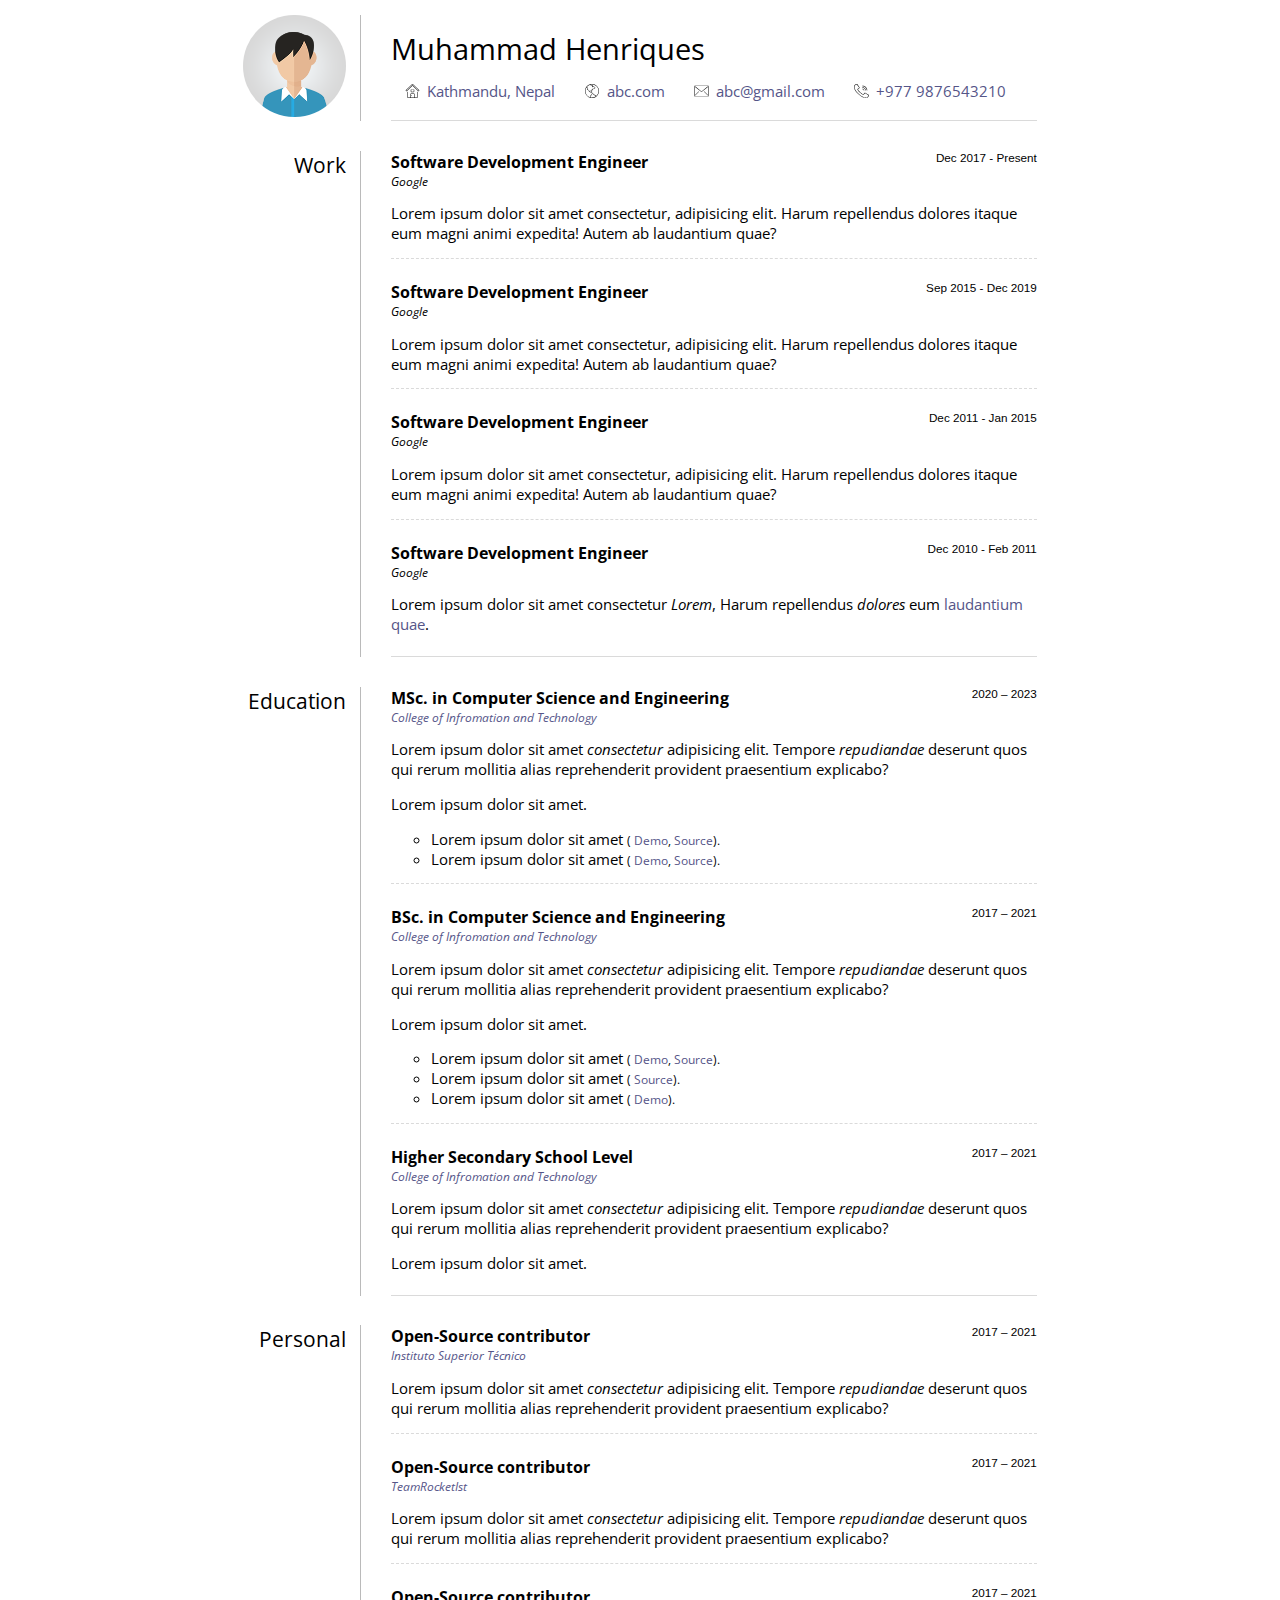
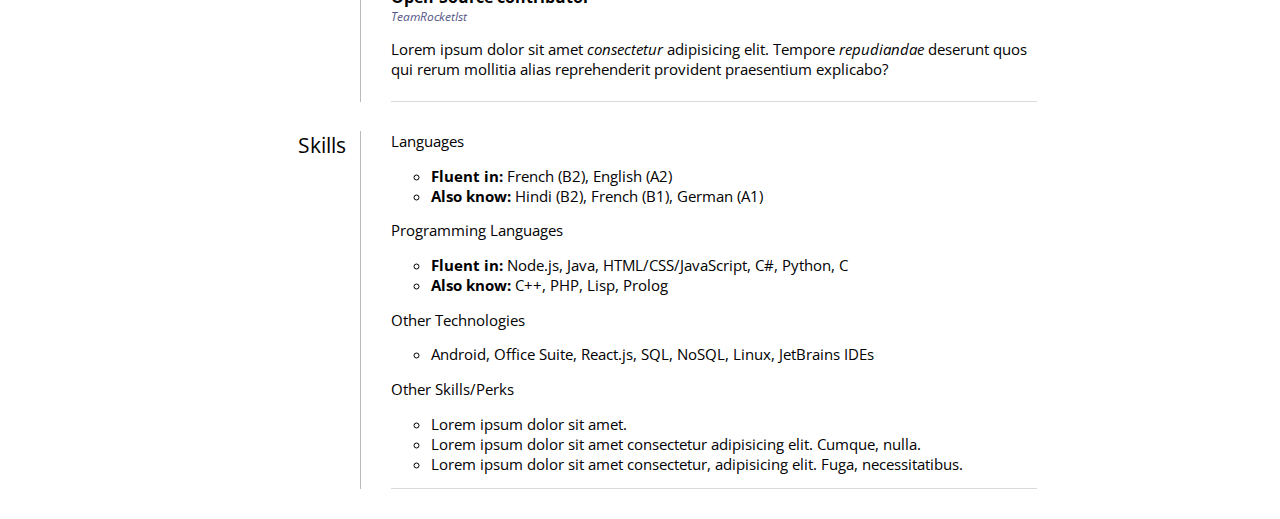
<file: Template 1/index.html>
<!DOCTYPE html>
<html lang="en">

<head>
    <meta charset="UTF-8">
    <meta name="viewport" content="width=device-width, initial-scale=1.0">
    <title>CV Generator</title>
    <link rel="stylesheet" href="assets/css/style.css">
    <link rel='stylesheet' href='https://fonts.googleapis.com/css?family=Roboto'>
    <link rel='stylesheet' href='https://fonts.googleapis.com/css?family=Open+Sans'>

</head>

<body>
    <header class="container">
        <div>
            <img src="assets/images/profile.png" id="avatar">
        </div>
        <div>
            <h1 id="name">Muhammad Henriques</h1>
            <ul id="contacts">
                <li>
                    <img src="assets/images/home.svg">
                    <a href="#">Kathmandu, Nepal</a>
                </li>
                <li>
                    <img src="assets/images/world.svg">
                    <a href="#">abc.com</a>
                </li>
                <li>
                    <img src="assets/images/email.svg">
                    <a href="#">abc@gmail.com</a>
                </li>
                <li>
                    <img src="assets/images/call.svg">
                    <a href="#">+977 9876543210</a>
                </li>
            </ul>
        </div>
    </header>

    <section class="container" name="Work">
        <div>
            <h2>Work</h2>
        </div>
        <div>
            <div class="entry">
                <div name="Date">Dec 2017 - Present</div>
                <div name="Position">Software Development Engineer</div>
                <div name="Organization">Google</div>
                <p name="Description">
                    Lorem ipsum dolor sit amet consectetur, adipisicing elit. Harum repellendus dolores itaque eum magni
                    animi expedita! Autem ab laudantium quae?
                </p>
            </div>
            <div class="entry">
                <div name="Date">Sep 2015 - Dec 2019</div>
                <div name="Position">Software Development Engineer</div>
                <div name="Organization">Google</div>
                <p name="Description">
                    Lorem ipsum dolor sit amet consectetur, adipisicing elit. Harum repellendus dolores itaque eum magni
                    animi expedita! Autem ab laudantium quae?
                </p>
            </div>
            <div class="entry">
                <div name="Date">Dec 2011 - Jan 2015</div>
                <div name="Position">Software Development Engineer</div>
                <div name="Organization">Google</div>
                <p name="Description">
                    Lorem ipsum dolor sit amet consectetur, adipisicing elit. Harum repellendus dolores itaque eum magni
                    animi expedita! Autem ab laudantium quae?
                </p>
            </div>
            <div class="entry">
                <div name="Date">Dec 2010 - Feb 2011</div>
                <div name="Position">Software Development Engineer</div>
                <div name="Organization">Google</div>
                <p name="Description">
                    Lorem ipsum dolor sit amet consectetur <em>Lorem</em>, Harum repellendus <em>dolores</em> eum <a
                        href="#">laudantium quae</a>.
                </p>
            </div>
        </div>
    </section>

    <section class="container" name="Education">
        <div>
            <h2>Education</h2>
        </div>
        <div>
            <div class="entry">
                <div name="Date">2020 – 2023</div>
                <div name="Position">MSc. in Computer Science and Engineering</div>
                <div name="Organization"><a href="#">College of Infromation and Technology</a></div>
                <p name="Description">
                    Lorem ipsum dolor sit amet <em>consectetur</em> adipisicing elit. Tempore <em>repudiandae</em>
                    deserunt quos qui rerum mollitia alias reprehenderit provident praesentium explicabo?
                <p>Lorem ipsum dolor sit amet.</p>
                <ul>
                    <li>
                        <span>Lorem ipsum dolor sit amet</span>
                        <small>(
                            <a href="#">Demo</a>,
                            <a href="#">Source</a>).
                        </small>
                    </li>
                    <li>
                        <span>Lorem ipsum dolor sit amet</span>
                        <small>(
                            <a href="#">Demo</a>,
                            <a href="#">Source</a>).
                        </small>
                    </li>
                </ul>
            </div>
            <div class="entry">
                <div name="Date">2017 – 2021</div>
                <div name="Position">BSc. in Computer Science and Engineering</div>
                <div name="Organization"><a href="#">College of Infromation and Technology</a></div>
                <p name="Description">
                    Lorem ipsum dolor sit amet <em>consectetur</em> adipisicing elit. Tempore <em>repudiandae</em>
                    deserunt quos qui rerum mollitia alias reprehenderit provident praesentium explicabo?
                <p>Lorem ipsum dolor sit amet.</p>
                <ul>
                    <li>
                        <span>Lorem ipsum dolor sit amet</span>
                        <small>(
                            <a href="#">Demo</a>,
                            <a href="#">Source</a>).
                        </small>
                    </li>
                    <li>
                        <span>Lorem ipsum dolor sit amet</span>
                        <small>(
                            <a href="#">Source</a>).
                        </small>
                    </li>
                    <li>
                        <span>Lorem ipsum dolor sit amet</span>
                        <small>(
                            <a href="#">Demo</a>).
                        </small>
                    </li>
                </ul>
            </div>
            <div class="entry">
                <div name="Date">2017 – 2021</div>
                <div name="Position">Higher Secondary School Level</div>
                <div name="Organization"><a href="#">College of Infromation and Technology</a></div>
                <p name="Description">
                    Lorem ipsum dolor sit amet <em>consectetur</em> adipisicing elit. Tempore <em>repudiandae</em>
                    deserunt quos qui rerum mollitia alias reprehenderit provident praesentium explicabo?
                <p>Lorem ipsum dolor sit amet.</p>
            </div>
        </div>
    </section>

    <section class="container" name="Personal">
        <div>
            <h2>Personal</h2>
        </div>
        <div>
            <div class="entry">
                <div name="Date">2017 – 2021</div>
                <div name="Position">Open-Source contributor</div>
                <div name="Organization"><a href="#">Instituto Superior Técnico</a></div>
                <p name="Description">
                    Lorem ipsum dolor sit amet <em>consectetur</em> adipisicing elit. Tempore <em>repudiandae</em>
                    deserunt quos qui rerum mollitia alias reprehenderit provident praesentium explicabo?
            </div>
            <div class="entry">
                <div name="Date">2017 – 2021</div>
                <div name="Position">Open-Source contributor</div>
                <div name="Organization"><a href="#">TeamRocketIst</a></div>
                <p name="Description">
                    Lorem ipsum dolor sit amet <em>consectetur</em> adipisicing elit. Tempore <em>repudiandae</em>
                    deserunt quos qui rerum mollitia alias reprehenderit provident praesentium explicabo?
            </div>
            <div class="entry">
                <div name="Date">2017 – 2021</div>
                <div name="Position">Open-Source contributor</div>
                <div name="Organization"><a href="#">TeamRocketIst</a></div>
                <p name="Description">
                    Lorem ipsum dolor sit amet <em>consectetur</em> adipisicing elit. Tempore <em>repudiandae</em>
                    deserunt quos qui rerum mollitia alias reprehenderit provident praesentium explicabo?
            </div>
        </div>
    </section>

    <section class="container" name="Skills">
        <div>
            <h2>Skills</h2>
        </div>
        <div>
            <div>
                <p>Languages</p>
                <ul>
                    <li><b>Fluent in:</b> French (B2), English (A2)</li>
                    <li><b>Also know:</b> Hindi (B2), French (B1), German (A1)</li>
                </ul>
                <p>Programming Languages</p>
                <ul>
                    <li><b>Fluent in:</b> Node.js, Java, HTML/CSS/JavaScript, C#, Python, C</li>
                    <li><b>Also know:</b> C++, PHP, Lisp, Prolog</li>
                </ul>
                <p>Other Technologies</p>
                <ul>
                    <li>Android, Office Suite, React.js, SQL, NoSQL, Linux, JetBrains IDEs</li>
                </ul>
                <p>Other Skills/Perks</p>
                <ul>
                    <li>Lorem ipsum dolor sit amet.</li>
                    <li>Lorem ipsum dolor sit amet consectetur adipisicing elit. Cumque, nulla.</li>
                    <li>Lorem ipsum dolor sit amet consectetur, adipisicing elit. Fuga, necessitatibus.</li>
                </ul>
            </div>
        </div>
    </section>
    <footer></footer>
</body>

</html>
</file>
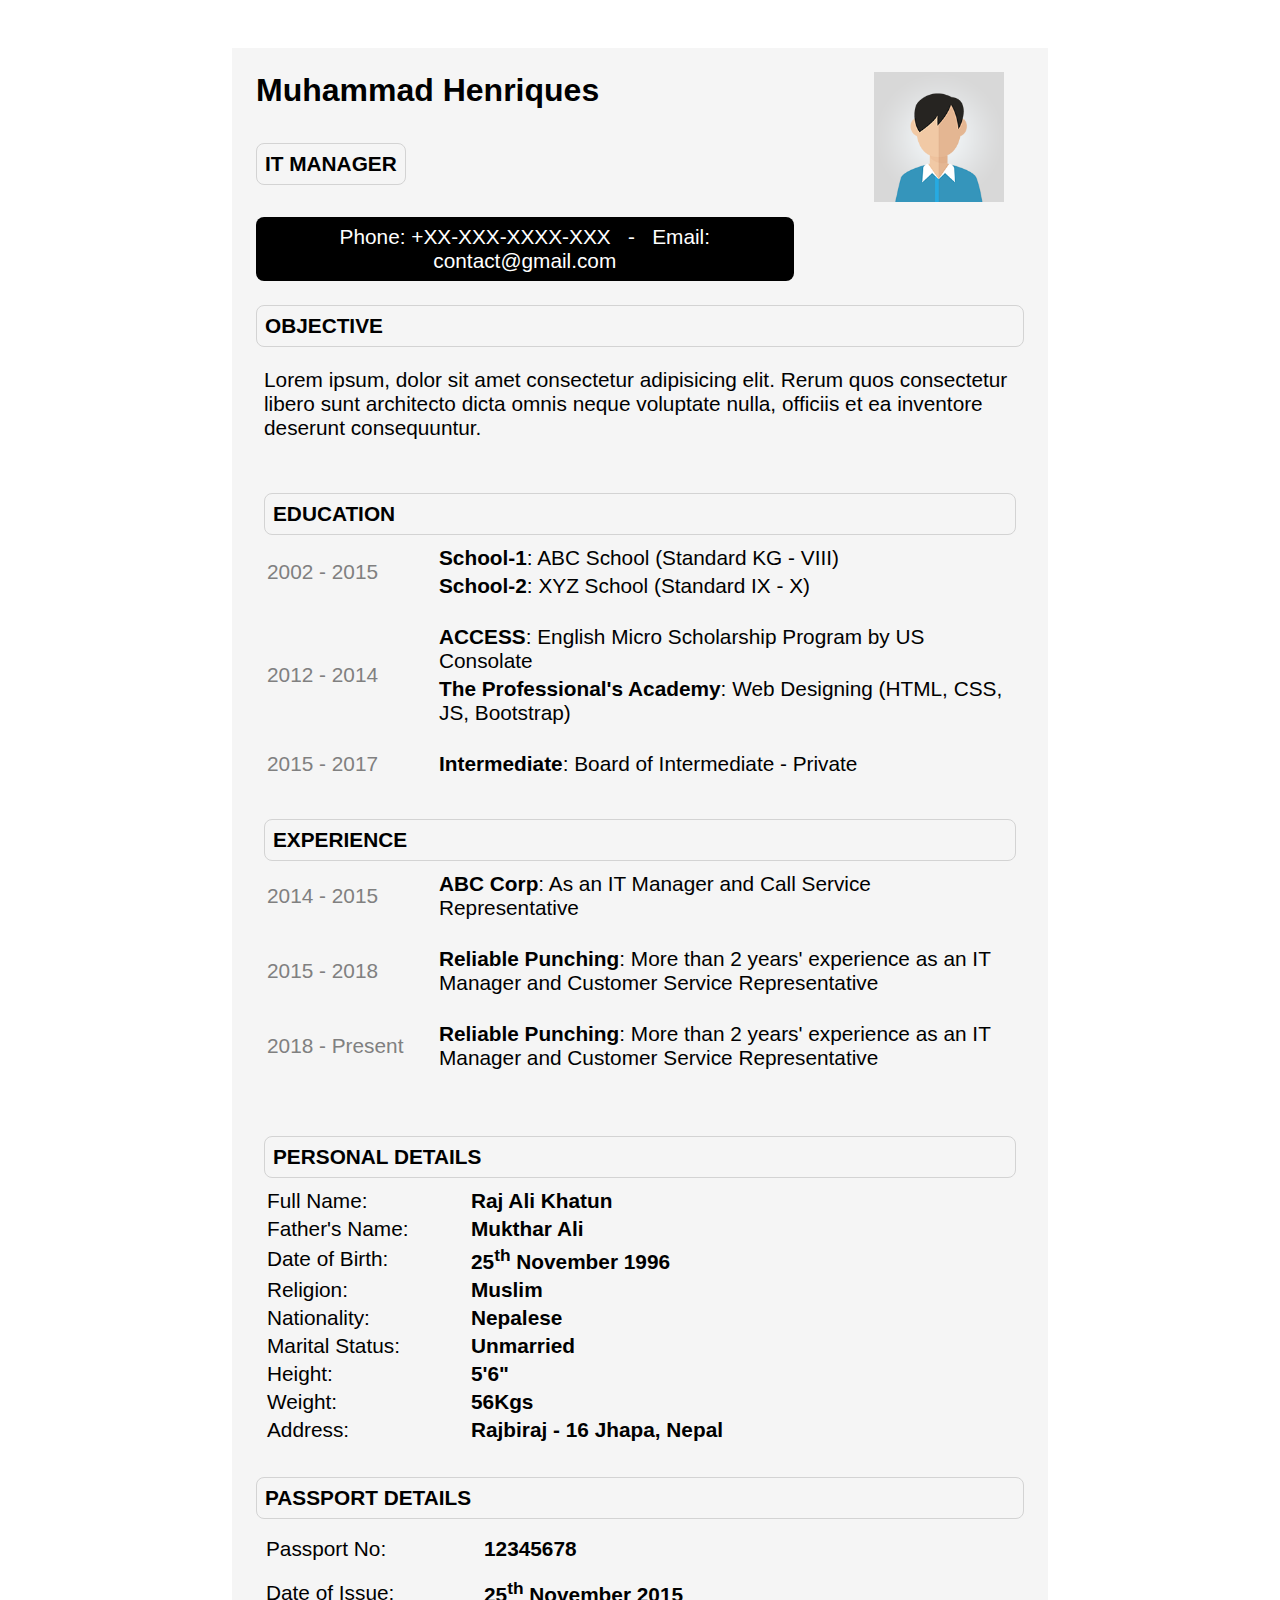
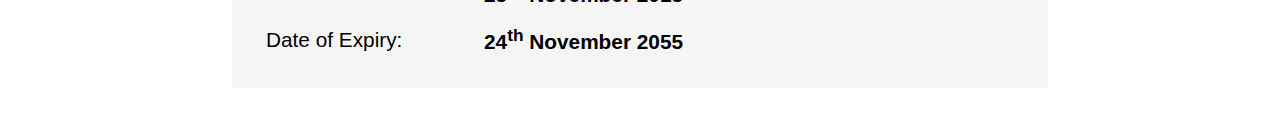
<file: Template 2/index.html>
<!DOCTYPE html>
<html lang="en">

<head>
    <meta charset="UTF-8">
    <meta name="viewport" content="width=device-width, initial-scale=1.0">
    <link href="https://fonts.googleapis.com/css?family=Montserrat" rel="stylesheet">
    <link rel="stylesheet" href="style.css">
    <title>CV Template 2</title>
</head>

<body>
    <div class="container">
        <section name="profile">
            <div>
                <img src="profile.png" class="profile-picture" alt="Profile Picture">
                <div class="contact-info-box">
                    <h1 class="name">Muhammad Henriques</h1>
                    <br>
                    <h3 class="job-title">IT Manager</h3>
                    <p class="contact-details">Phone: +XX-XXX-XXXX-XXX &nbsp; - &nbsp; Email: contact@gmail.com</p>
                </div>
            </div>
            <div class="objective" name="Objective">
                <h3>Objective</h3>
                <p>
                    Lorem ipsum, dolor sit amet consectetur adipisicing elit. Rerum quos consectetur libero sunt
                    architecto
                    dicta omnis neque voluptate nulla, officiis et ea inventore deserunt consequuntur.
                </p>
            </div>
        </section>
        <section class="education" name="Education">
            <div>
                <h3>Education</h3>
                <table>
                    <tr class="school-1">
                        <td rowspan="2">2002 - 2015</td>
                        <td><b>School-1</b>: ABC School (Standard KG - VIII)</td>
                    </tr>
                    <tr class="school-2">
                        <td><b>School-2</b>: XYZ School (Standard IX - X)</td>
                    </tr>
                    <tr class="school-1">
                        <td rowspan="2">2012 - 2014</td>
                        <td><b>ACCESS</b>: English Micro Scholarship Program by US Consolate</td>
                    </tr>
                    <tr class="school-2">
                        <td><b>The Professional's Academy</b>: Web Designing (HTML, CSS, JS, Bootstrap)</td>
                    </tr>

                    <tr>
                        <td style="width: 120px; color: gray;">2015 - 2017</td>
                        <td><b>Intermediate</b>: Board of Intermediate - Private</td>
                    </tr>
                </table>
            </div>
        </section>
        <section class="experience" name="Experience">
            <h3>Experience</h3>
            <table>
                <tr class="experience-1">
                    <td>2014 - 2015</td>
                    <td><b>ABC Corp</b>: As an IT Manager and Call Service Representative</td>
                </tr>
                <tr class="experience-2">
                    <td>2015 - 2018</td>
                    <td><b>Reliable Punching</b>: More than 2 years' experience as an IT Manager and Customer Service
                        Representative
                    </td>
                </tr>
                <tr class="experience-1">
                    <td>2018 - Present</td>
                    <td><b>Reliable Punching</b>: More than 2 years' experience as an IT Manager and Customer Service
                        Representative
                    </td>
                </tr>
            </table>
        </section>
        <section class="bio-data" name="Personal Details">
            <h3>Personal Details</h3>
            <table>
                <tr>
                    <td>Full Name:</td>
                    <td><b>Raj Ali Khatun</b></td>
                </tr>
                <tr>
                    <td>Father's Name:</td>
                    <td><b>Mukthar Ali</b></td>
                </tr>
                <tr>
                    <td>Date of Birth:</td>
                    <td><b>25<sup>th</sup> November 1996</b></td>
                </tr>
                <tr>
                    <td>Religion:</td>
                    <td><b>Muslim</b></td>
                </tr>
                <tr>
                    <td>Nationality:</td>
                    <td><b>Nepalese</b></td>
                </tr>
                <tr>
                    <td>Marital Status:</td>
                    <td><b>Unmarried</b></td>
                </tr>
                <tr>
                    <td>Height:</td>
                    <td><b>5'6"</b></td>
                </tr>
                <tr>
                    <td>Weight:</td>
                    <td><b>56Kgs</b></td>
                </tr>
                <tr>
                    <td>Address:</td>
                    <td><b>Rajbiraj - 16 Jhapa, Nepal</b></td>
                </tr>
            </table>
        </section>
        <section class="pp-details" name="Passport Details">
            <h3>Passport Details</h3>
            <table>
                <tr>
                    <td>Passport No:</td>
                    <td><b>12345678</b></td>
                </tr>
                <tr>
                    <td>Date of Issue:</td>
                    <td><b>25<sup>th</sup> November 2015</b></td>
                </tr>
                <tr>
                    <td>Date of Expiry:</td>
                    <td><b>24<sup>th</sup> November 2055</b></td>
                </tr>
            </table>
        </section>
    </div>
    <footer></footer>
</body>

</html>
</file>
<file: Template 1/assets/css/style.css>
html,
body {
    font-size: 11pt;
    font-family: 'Open Sans', Arial, Helvetica, sans-serif;
}

body {
    width: 210mm;
    margin: 0 auto;
}

a,
a:visited {
    text-decoration: inherit;
    color: #558;
}

h1,
h2,
h3 {
    margin: 0;
}

ul li {
    list-style-type: circle;
}

header>div:nth-child(2) {
    display: flex;
    flex-direction: column;
    justify-content: center;
}

#avatar {
    width: 100%;
    border-radius: 50%;
}

#name {
    font-size: 2rem;
    font-weight: normal;
    margin-bottom: 0.5rem;
}

#contacts {
    padding: 0;
    margin: 0;
    list-style-type: none;
    text-align: center;
    display: flex;
    align-items: center;
}

#contacts li {
    height: 2rem;
    margin: 0 1rem;
    display: flex;
    align-items: center;
}

#contacts li img {
    height: 1rem;
    margin-right: 0.5rem;
}

/* container */

.container {
    display: flex;
    flex-direction: row;
    justify-content: center;
    margin: 1rem 0 2rem;
}

.container h2 {
    font-size: 1.4rem;
    font-weight: normal;
}

.container p:first-child {
    margin-top: 0;
}

.container>div:nth-child(1) {
    text-align: right;
    border-right: 1px solid #BABABA;
    width: 7rem;
    padding-right: 1rem;
}

.container>div:nth-child(2) {
    flex: 1;
    text-align: left;
    width: 180mm;
    margin-left: 2rem;
    border-bottom: 1px solid #DADADA;
}

/* entry */

.entry {
    margin-bottom: 1.5rem;
}

.entry:not(:last-child) {
    border-bottom: 1px dashed #DADADA;
}

.entry>div[name="Date"] {
    float: right;
    font-size: 0.8rem;
    font-family: Arial, Helvetica, sans-serif;
}

.entry>div[name="Position"] {
    font-weight: bold;
    font-size: 1.1rem;
}

.entry>div[name="Organization"] {
    font-size: 0.8rem;
    font-style: italic;
}
</file>
<file: Template 2/style.css>
html,
body {
    font-family: 'Open Sans', Arial, Helvetica, sans-serif;
}

body {
    margin: 0;
    padding: 0;
}

h1,
h2,
h3 {
    margin: 0;
}

ul li {
    list-style: none;
}

.container {
    min-height: auto;
    width: 60%;
    background: whitesmoke;
    margin: 3rem auto;
    padding: 1.5rem;
    color: black;
}

.profile-picture {
    width: 15%;
    min-width: 130px;
    float: right;
    margin-right: 1.25rem;
}

.contact-info-box {
    width: 70%;
    display: inline-block;
}

.name {
    margin-bottom: -0.5rem;
}

.job-title {
    display: inline-block;
}

.contact-details {
    background: black;
    color: white;
    text-align: center;
    margin: auto;
    margin-top: 1.5rem;
    padding: 0.5rem;
    font-size: 1.3rem;
    border-radius: 0.5rem;
}

h3 {
    border: 1px solid #d3d3d3;
    text-transform: uppercase;
    padding: 0.5rem;
    border-radius: 0.5rem;
    margin: 1.5rem 0 0.5rem;
    font-size: 1.3rem;
}

.objective p {
    padding: 0 0.5rem;
    line-height: 1.5rem;
    font-size: 1.3rem;
    color: #000;
}

.education,
.experience,
.bio-data,
.pp-details table td {
    padding: 0.5rem;
    font-size: 1.3rem;
    color: #000;
}

.education table tr.school-1 td:first-child {
    width: 10.5rem;
    color: grey;
    padding-bottom: 1.5rem;
}

.education table tr.school-2 td:first-child {
    padding-bottom: 1.5rem;
}

.experience table tr.experience-1 td:first-child {
    width: 10.5rem;
    color: grey;
    padding-bottom: 1.5rem;
}

.experience table tr.experience-1 td {
    padding-bottom: 1.5rem;
}

.experience table tr.experience-2 td:first-child {
    width: 7.5rem;
    color: grey;
}

.experience table tr.experience-2 td {
    padding-bottom: 1.5rem;
}

.bio-data table tr td:first-child {
    width: 12.5rem;
}

.bio-data table tr td:nth-child(2) {
    width: 18.75rem;
}

.pp-details table tr td:first-child {
    width: 12.5rem;
}

.pp-details table tr td:nth-child(2) {
    width: 18.75rem;
}
</file>
